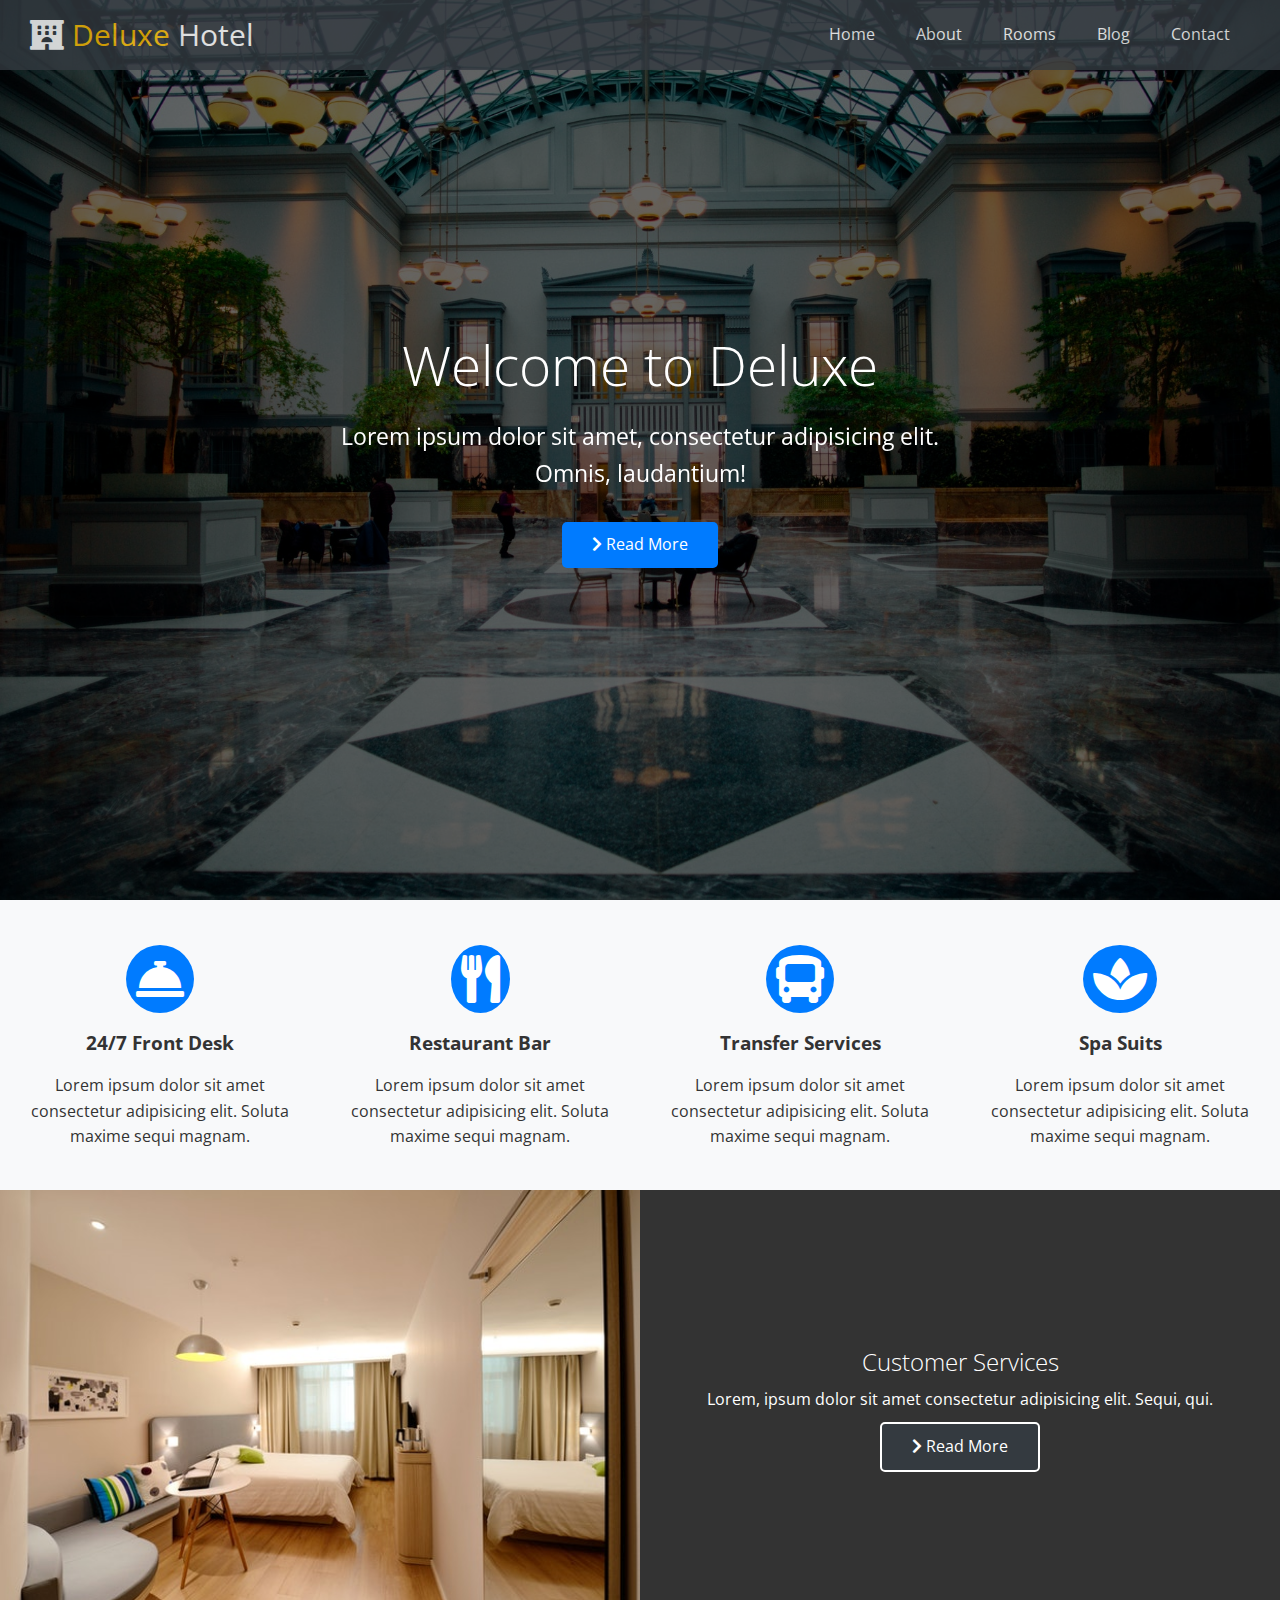
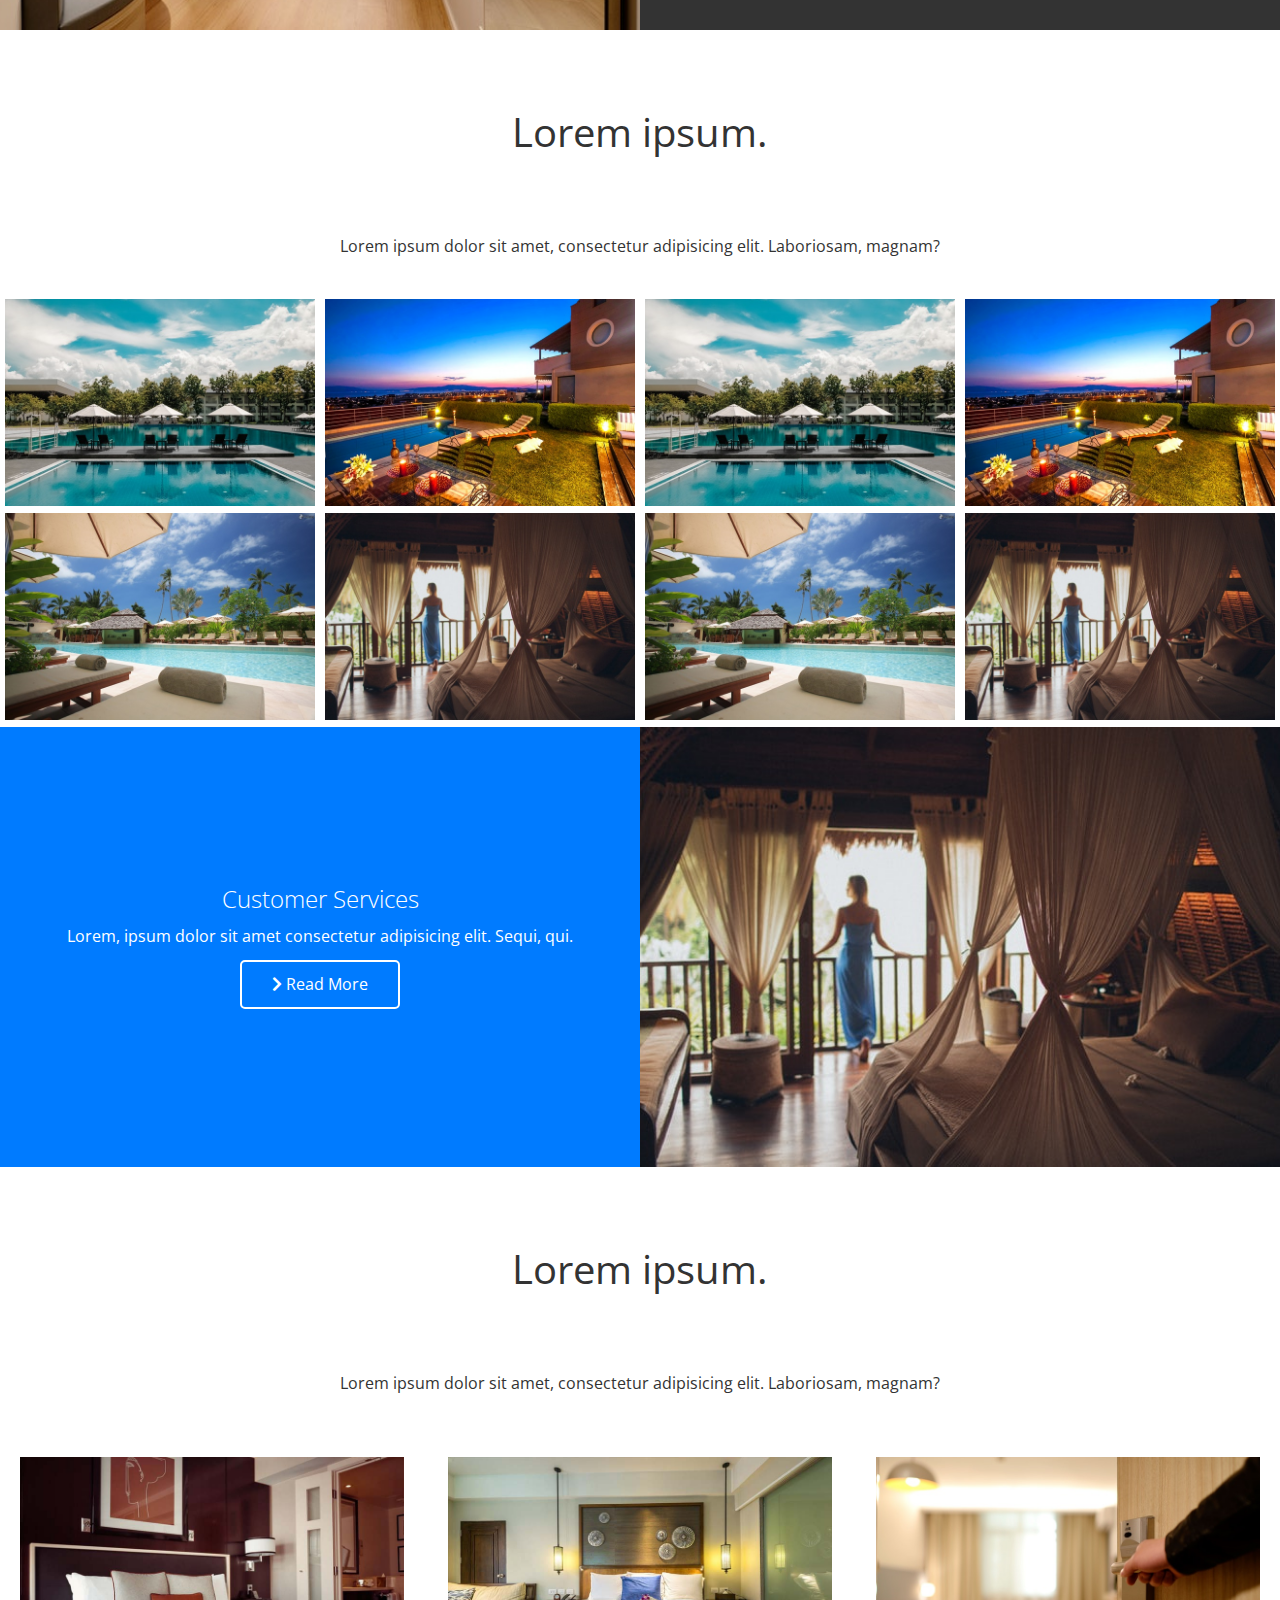
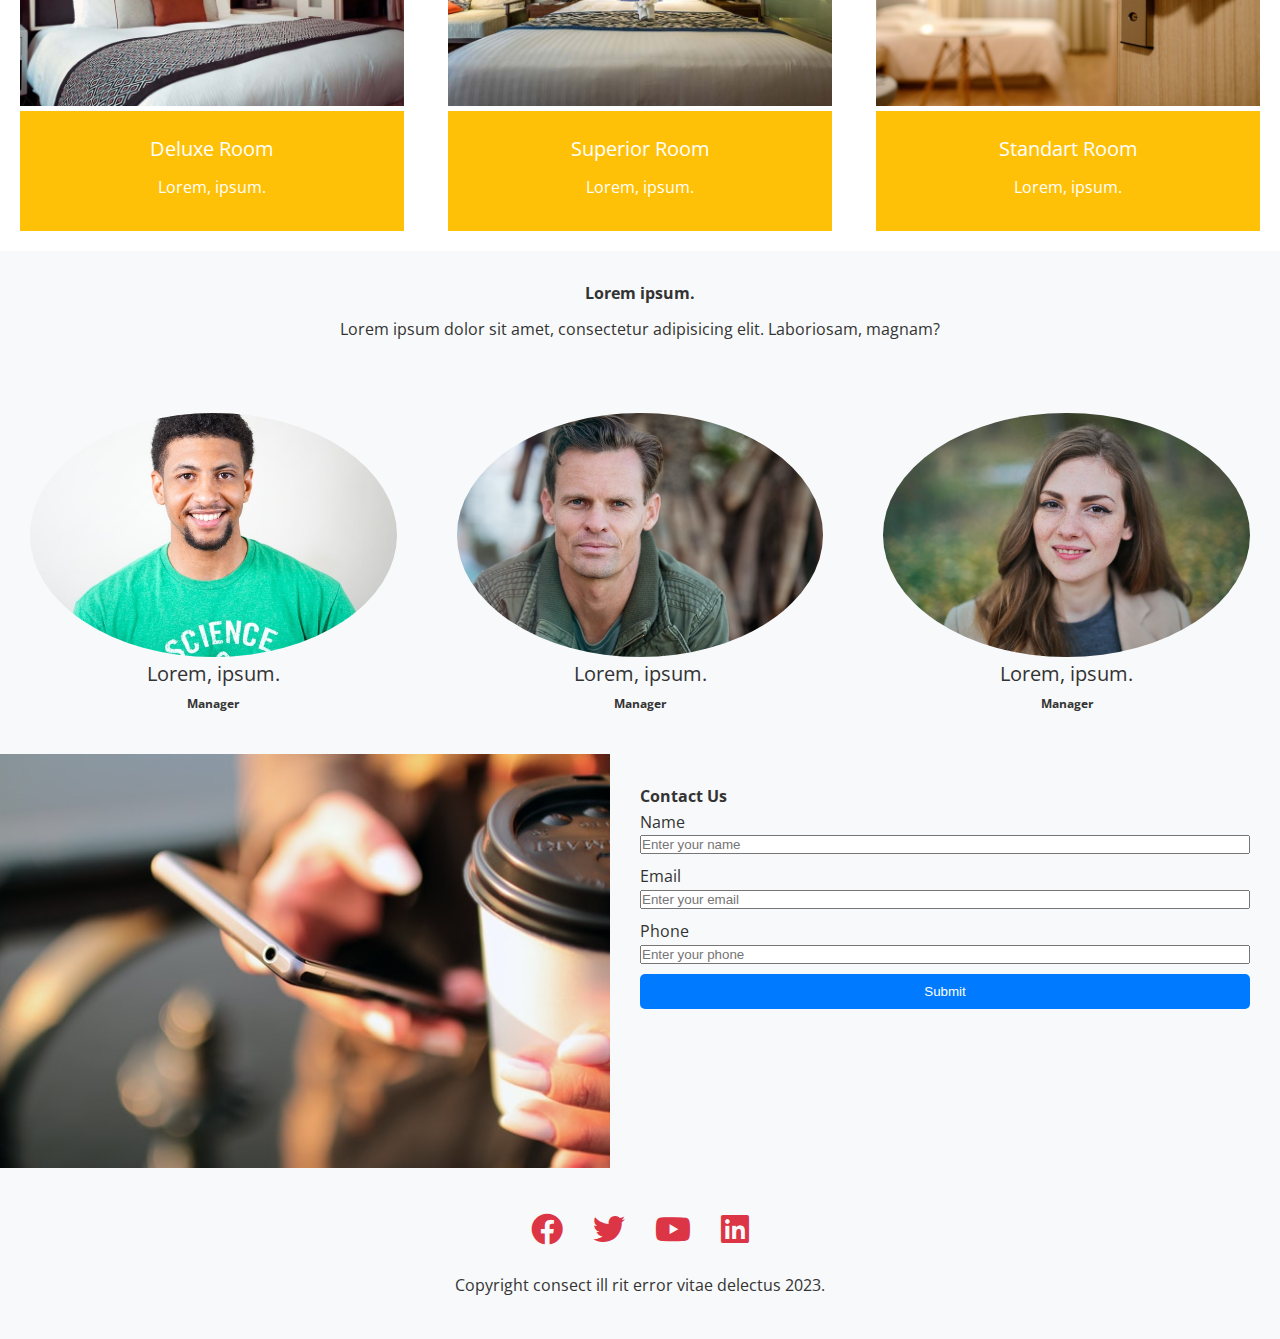
<file: index.html>
<!DOCTYPE html>
<html lang="en">
  <head>
    <meta charset="UTF-8" />
    <meta name="viewport" content="width=device-width, initial-scale=1.0" />
    <title>Document</title>
    <link
      rel="stylesheet"
      href="https://cdnjs.cloudflare.com/ajax/libs/font-awesome/5.13.0/css/all.min.css" />

    <link rel="stylesheet" href="css/style.css" />
    <link rel="stylesheet" href="css/utils.css" />
    <link rel="stylesheet" href="blog.html">
  </head>
  <body>
    <header id="home" class="main-header">
      <div class="navbar">
        <h1 class="brand">
          <i class="fas fa-hotel"></i>
          <span>Deluxe</span> Hotel
        </h1>

        <nav>
          <ul>
               <li><a href="index.html">Home</a></li>
            <li><a href="index.html#about">About</a></li>
            <li><a href="index.html#rooms">Rooms</a></li>
            <li><a href="blog.html">Blog</a></li>
            <li><a href="index.html#contact">Contact</a></li>
          </ul>
        </nav>
      </div>

      <div class="content">
        <h1>Welcome to Deluxe</h1>
        <p>
          Lorem ipsum dolor sit amet, consectetur adipisicing elit. Omnis,
          laudantium!
        </p>
        <a class="btn btn-primary" href="contact">
          <i class="fas fa-chevron-right"></i> Read More</a>
      </div>
    </header>

    <main>
      <!-- services -->
      <section id="services" class="icons bg-light">
        <div class="flex-items">

          <div><i class="fas fa-concierge-bell fa-3x"></i></div>
          <div>
            <h3>24/7 Front Desk</h3>
            <p>
              Lorem ipsum dolor sit amet consectetur adipisicing elit. Soluta
              maxime sequi magnam.
            </p>

          </div>  
</div>
         <div class="flex-items"> <div><i class="fas fa-utensils fa-3x"></i></div>
          <div>
            <h3>Restaurant Bar</h3>
            <p>
              Lorem ipsum dolor sit amet consectetur adipisicing elit. Soluta
              maxime sequi magnam.
            </p>
          </div> </div>

         <div class="flex-items">  <div><i class="fas fa-bus fa-3x"></i></div>
          <div>
            <h3>Transfer Services</h3>
            <p>
              Lorem ipsum dolor sit amet consectetur adipisicing elit. Soluta
              maxime sequi magnam.
            </p>
          </div> </div>

          <div class="flex-items"> <div><i class="fas fa-spa fa-3x"></i></div>
          <div>
            <h3>Spa Suits</h3>
            <p>
              Lorem ipsum dolor sit amet consectetur adipisicing elit. Soluta
              maxime sequi magnam.
            </p>
          </div> </div>

        </div>
      </section>

<!-- about  -->
      <div class="about">
        <div class="img-about"></div>
        <div class="content-about ">
          <h2>Customer Services</h2>
          <p>Lorem, ipsum dolor sit amet consectetur adipisicing elit. Sequi, qui.</p>
     <a class="btn btn-dark" href="contact">
          <i class="fas fa-chevron-right"></i> Read More</a>
        </div>
      </div>
<!-- gallery -->
<section class="gallery">


<div class="gallery-content">
  <h4>Lorem ipsum.</h4>
<p>Lorem ipsum dolor sit amet, consectetur adipisicing elit. Laboriosam, magnam?</p></div>
<div class="gallery-img">
  <div class="row">

    <div class="column">
      <img src="img/1.jpeg" alt="">
      <img src="img/2.jpeg" alt="">
    </div>

   
    <div class="column">
      <img src="img/3.jpeg" alt="">
      <img src="img/4.jpeg" alt="">
    </div>
  
    
    <div class="column">
      <img src="img/1.jpeg" alt="">
      <img src="img/2.jpeg" alt="">
    </div>
   
    <div class="column">
      <img src="img/3.jpeg" alt="">
      <img src="img/4.jpeg" alt="">
    </div>

  </div>
</div>



  
</section>

<!-- about-2 -->
      <div class="about-2">
        <div class="img-about-2"></div>
        <div class="content-about-2 ">
          <h2>Customer Services</h2>
          <p>Lorem, ipsum dolor sit amet consectetur adipisicing elit. Sequi, qui.</p>
     <a class="btn btn-primary" href="contact">
          <i class="fas fa-chevron-right"></i> Read More</a>
        </div>
      </div>

      <div class="gallery-content">
  <h4>Lorem ipsum.</h4>
<p>Lorem ipsum dolor sit amet, consectetur adipisicing elit. Laboriosam, magnam?</p></div>

 
<div class="rooms">

  <div class="deluxe room">
  <img src="img/room1.jpeg" alt="">  
      <div class="room-content"><h4>Deluxe Room</h4><p>Lorem, ipsum.</p></div>
  </div>

  <div class="superior room">
     <img src="img/room2.jpeg" alt=""> 
      <div class="room-content"><h4>Superior Room</h4><p>Lorem, ipsum.</p></div>
    </div>

  <div class="standart room">
      <img src="img/room3.jpeg" alt="">
      <div class="room-content"><h4>Standart Room</h4><p>Lorem, ipsum.</p></div>
  </div>

</div>
    </main>

    <footer>
      <div class="team-header">
<h4>Lorem ipsum.</h4>
<p>Lorem ipsum dolor sit amet, consectetur adipisicing elit. Laboriosam, magnam?</p></div>
 
 <div class="team-member">

  <div class="team-member first">
  <div class="team-member-img"><img src="img/p1.jpeg" alt=""></div>
  <div class="team-member-name"><h4>Lorem, ipsum.</h4><p>Manager</p></div>
</div>

  <div class="team-member second">
  <div class="team-member-img"><img src="img/p2.jpeg" alt=""></div>
  <div class="team-member-name"><h4>Lorem, ipsum.</h4><p>Manager</p></div>
</div>

  <div class="team-member third">
  <div class="team-member-img"><img src="img/p3.jpeg" alt=""></div>
  <div class="team-member-name"><h4>Lorem, ipsum.</h4><p>Manager</p></div>
</div>

</div>
  <div class="contact">
    <div class="contact-img"><img  src="img/contact.jpeg" alt=""></div>
     
  
  <div class="contact-form">
<h4>Contact Us</h4>
<label for="name" >Name</label>
<input type="text"  placeholder="Enter your name">
<label for="name" >Email</label>
<input type="text" placeholder="Enter your email">
<label for="name"  >Phone  </label>
<input type="text" placeholder="Enter your phone  ">
<button class="btn btn-primary">Submit</button>
</div>
 
  
   </footer>
   <footer class="footer-social">
<section class="social">
 <a href="p"><i class="fab fa-facebook fa-2x"></i></a>
 <a href="p"><i class="fab fa-twitter fa-2x"></i></a>
 <a href="p"><i class="fab fa-youtube fa-2x"></i></a>
 <a href="p"><i class="fab fa-linkedin fa-2x"></i></a>
</section>
<p>Copyright consect ill rit error vitae delectus 2023.</p>

 </footer>
 

 
  </body>
</html>
</file>
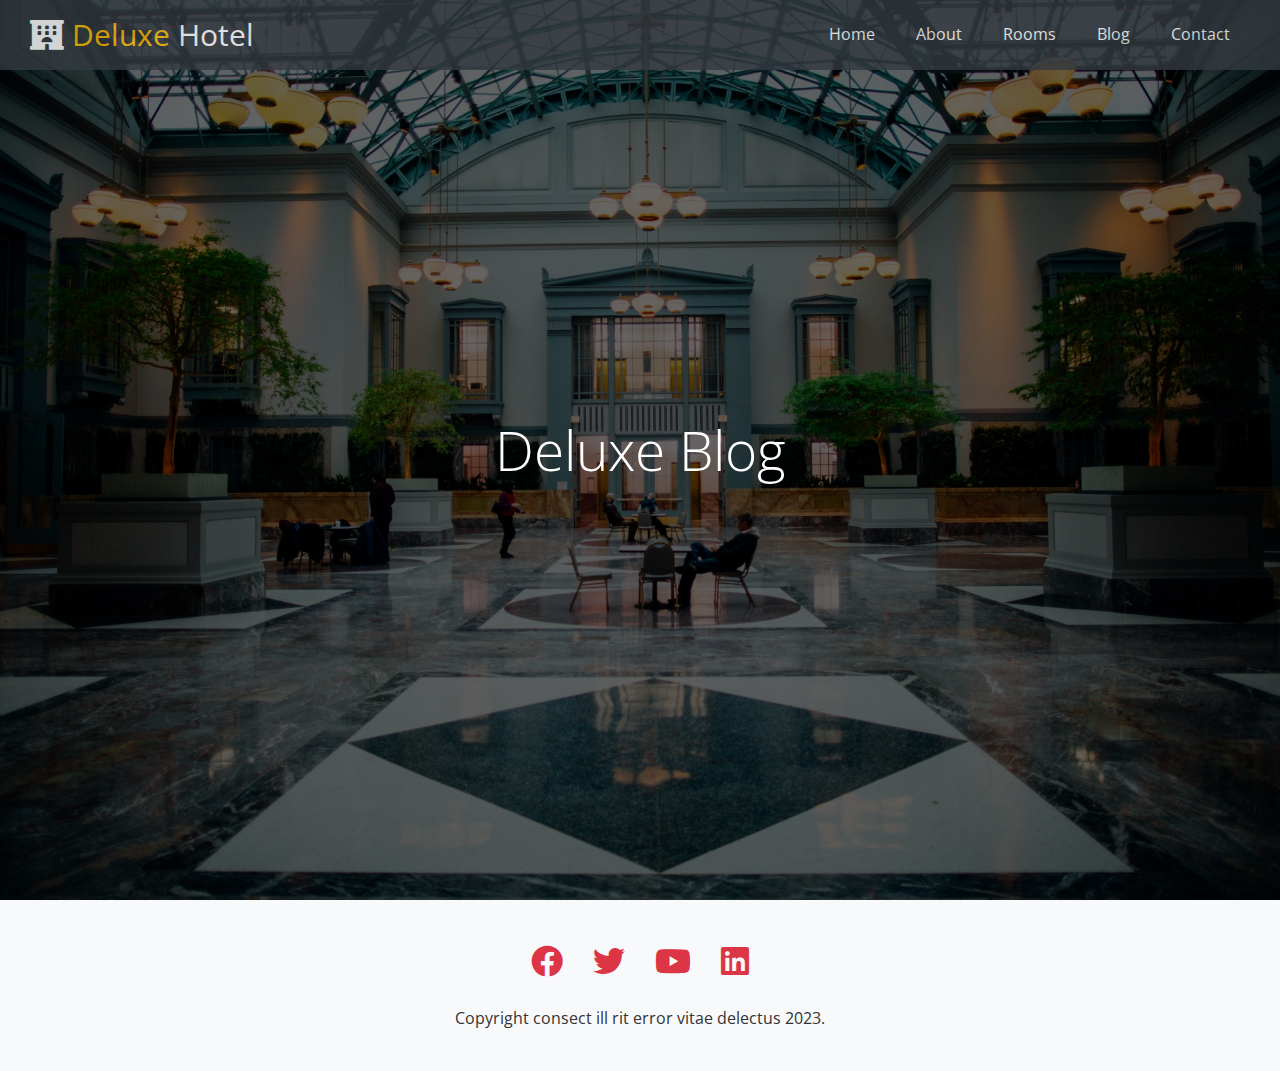
<file: blog.html>
<!DOCTYPE html>
<html lang="en">
  <head>
    <meta charset="UTF-8" />
    <meta name="viewport" content="width=device-width, initial-scale=1.0" />
    <title>Document</title>
    <link
      rel="stylesheet"
      href="https://cdnjs.cloudflare.com/ajax/libs/font-awesome/5.13.0/css/all.min.css" />

    <link rel="stylesheet" href="css/style.css" />
    <link rel="stylesheet" href="css/utils.css" />
  </head>
  <body>
    <header id="home" class="main-header">
      <div class="navbar">
        <h1 class="brand">
          <i class="fas fa-hotel"></i>
          <span>Deluxe</span> Hotel
        </h1>

        <nav>
          <ul>
            <li><a href="index.html">Home</a></li>
            <li><a href="index.html#about">About</a></li>
            <li><a href="index.html#rooms">Rooms</a></li>
            <li><a href="blog.html">Blog</a></li>
            <li><a href="index.html#contact">Contact</a></li>
          </ul>
        </nav>
      </div>

      <div class="content article">
        <h1>Deluxe Blog</h1>
      </div>
    </header>
    <main></main>

    <footer class="footer-social">
      <section class="social">
        <a href="p"><i class="fab fa-facebook fa-2x"></i></a>
        <a href="p"><i class="fab fa-twitter fa-2x"></i></a>
        <a href="p"><i class="fab fa-youtube fa-2x"></i></a>
        <a href="p"><i class="fab fa-linkedin fa-2x"></i></a>
      </section>
      <p>Copyright consect ill rit error vitae delectus 2023.</p>
    </footer>
  </body>
</html>
</file>
<file: css/style.css>
@import url("https://fonts.googleapis.com/css2?family=Lumanosimo&family=Open+Sans:ital,wght@0,300;0,700;1,400&display=swap");

* {
  box-sizing: border-box;
  margin: 0;
  padding: 0;
}
html {
  font-size: 10px;
}

body {
  font-size: 1.6rem;
  font-family: "Open Sans", sans-serif;
  background-color: white;
  color: #333;
  line-height: 1.6;
}

ul {
  list-style: none;
}

a {
  color: #333;
  text-decoration: none;
}

h1,
h2 {
  font-weight: 300;
  line-height: 1.2;
}

p {
  margin: 1rem 0;
}

img {
  width: 100%;
}

.text-center {
  text-align: center;
}

.navbar {
  display: flex;
  justify-content: space-between;
  align-items: center;
  background-color: var(--dark);
  color: white;
  opacity: 0.8;
  position: fixed;
  top: 0;
  width: 100%;
  height: 70px;
  padding: 0 3rem;
}

nav ul {
  display: flex;
}

nav ul li a {
  padding: 1rem 2rem;
  color: white;
  margin: 0.5px;
}
nav ul li a:hover {
  border-bottom: 2px solid var(--warning);
}
.navbar .brand {
  font-weight: 400;
}

.brand {
  font-size: 3rem;
}
.navbar span {
  color: var(--warning);
}

/* header */

.main-header {
  background-image: url("../img/bg-1.jpeg");
  background-repeat: no-repeat;
  background-position: center;
  background-size: cover;
  height: 100vh;
  color: white;
  position: relative;
}
.main-header.blog {
  background-image: url("../img/bg-1.jpeg");
  background-repeat: no-repeat;
  background-position: center;
  background-size: cover;
  height: 30vh;
  color: white;
  position: relative;
}
.main-header::before {
  background-color: rgba(0, 0, 0, 0.6);
  position: absolute;
  top: 0;
  left: 0;
  height: 100%;
  width: 100%;
  content: "";
}
.content {
  height: 100%;
  display: flex;
  flex-direction: column;
  align-items: center;
  justify-content: center;
}
.main-header * {
  z-index: 5;
}

.main-header .content h1 {
  font-size: 5.5rem;
}
.main-header .content p {
  margin: 2rem 0 3rem;
  font-size: 2.3rem;
  max-width: 60rem;
  text-align: center;
}

.flex-items i {
  background-color: var(--primary);
  color: #fff;
  padding: 1rem;
  border-radius: 50%;
  margin-bottom: 1.5rem;
  margin-top: 1.5rem;
}

.icons h3 {
  margin-bottom: 15px;
}
.flex-items {
  flex-wrap: wrap;
  display: flex;
  flex-direction: column;
  margin: 3rem;
}

.about {
  width: 100%;
  height: 44rem;
  display: flex;
  flex-direction: row;
  color: #fff;
}
.img-about {
  background-image: url(../img/about1.jpeg);
  background-position: center;
  background-size: cover;
  background-repeat: no-repeat;
  height: 100%;
  width: 100%;
}
.content-about {
  height: 100%;
  width: 100%;
  color: #fff;
  display: flex;
  flex-direction: column;
  align-items: center;
  justify-content: center;
  background-color: #333;
}
.content-about a {
  border: 2px solid white;
  background-color: var(--dark);
}
.content-about a:hover {
  border: 2px solid white;
  background-color: var(--primary);
}

.about-2 {
  width: 100%;
  height: 44rem;
  display: flex;
  flex-direction: row-reverse;
  color: #fff;
}
.img-about-2 {
  background-image: url(../img/about2.jpeg);
  background-position: center;
  background-size: cover;
  background-repeat: no-repeat;
  height: 100%;
  width: 100%;
}
.content-about-2 {
  height: 100%;
  width: 100%;
  color: #fff;
  display: flex;
  flex-direction: column;
  align-items: center;
  justify-content: center;
  background-color: var(--primary);
}
.content-about-2 a {
  border: 2px solid white;
  background-color: var(--primary);
}
.content-about-2 a:hover {
  border: 2px solid white;
  background-color: var(--dark);
}

.gallery-content {
  display: flex;
  flex-direction: column;
  align-items: center;
  justify-content: center;
  padding: 3rem 0;
  text-align: center;
}

.gallery-content h4 {
  font-size: 4rem;
  margin: 2rem 0;
  font-weight: 400;
  padding: 2rem 2rem 4rem;
}

.gallery-img {
  display: flex;
  flex-wrap: wrap;
  pad: 0.4rem;
}
.row {
  display: flex;
}
.column {
  flex-grow: 25;
  margin: 0 5px;
  cursor: pointer;
}

.column img:hover {
  opacity: 0.6;
}

.rooms {
  display: flex;
  height: 100%;

  flex-direction: row;
  justify-content: space-between;
}

.room {
  width: 30%;

  display: flex;
  flex-direction: column;
  margin: 2rem;
}

.room-content {
  margin-top: 5px;
  height: 12rem;
  background-color: var(--warning);
  text-align: center;
  display: flex;
  flex-direction: column;
  justify-content: center;
  color: #fff;
}
.room-content h4 {
  font-weight: 400;
  font-size: 2rem;
}

.team-header {
  display: flex;
  flex-direction: column;
  align-items: center;
  justify-content: center;
  padding: 3rem 0;
  text-align: center;
  background-color: var(--light);
}
.team-member {
  display: flex;
  background-color: var(--light);
}
.first {
  border-radius: 50%;
  padding: 3rem;
  display: flex;
  flex-direction: column;
}

.second {
  border-radius: 50%;
  padding: 3rem;
  display: flex;
  flex-direction: column;
}

.third {
  padding: 3rem;
  display: flex;
  flex-direction: column;
}
.team-member-img img {
  border-radius: 50%;
}
.team-member-name {
  text-align: center;
  line-height: 2rem;
}
.team-member-name h4 {
  font-weight: 400;
  font-size: 2rem;
}
.team-member-name p {
  font-size: 1.2rem;
  font-weight: bold;
}
.contact {
  display: flex;
  background-color: var(--light);
}
.contact-form {
  width: 100%;
  display: flex;
  flex-direction: column;
  flex: 1;
  padding: 3rem;
}
.contact-img {
  justify-content: center;
  align-items: center;
  flex: 1;
}

.contact-img img {
  height: 100%;
}
.contact-form input {
  margin-bottom: 1rem;
}

.footer-social {
  padding: 3rem;
  background-color: var(--light);
}
.footer-social p {
  text-align: center;
}

.social {
  display: flex;
  justify-content: center;
}

.social a {
  padding: 15px;
  color: var(--danger);
}

/* blog */

.container {
  display: flex;
}

/* mobile */

@media (max-width: 768px) {
  html {
    font-size: 8px;
  }

  .navbar {
    display: flex;
    flex-flow: column wrap;
    justify-content: space-evenly;
    align-items: center;
    background-color: var(--dark);
    color: white;
    opacity: 0.8;
    position: fixed;
    top: 0px;
    width: 100%;
    height: 120px;
    padding: 1rem;
  }
  .icons {
    display: flex;
    text-align: center;
    height: 100%;
    justify-content: center;
    flex-direction: column;
    width: 100%;
  }

  .about {
    width: 100%;
    height: 44rem;
    display: flex;
    flex-direction: column;
    color: #fff;
  }
  .about-2 {
    width: 100%;
    height: 44rem;
    display: flex;
    flex-direction: column;
    color: #fff;
  }

  .row {
    flex-direction: column;
  }

  .room {
    width: auto;
  }

  .rooms {
    flex-direction: column;
  }
  .main-header .content h1 {
    font-size: 5.5rem;
    text-align: center;
  }
  p {
    margin: 1rem 0;
    text-align: center;
  }
}
</file>
<file: css/utils.css>
/* 
    #007bff
    #6c757d
    #28a745
    #dc3545
    #ffc107
    #17a2b8
    #343a40
    #f8f9fa
*/
:root {
  --white: #fff;
  --primary: #007bff;
  --secondary: #6c757d;
  --success: #28a745;
  --danger: #dc3545;
  --warning: #ffc107;
  --info: #17a2b8;
  --dark: #343a40;
  --light: #f8f9fa;
}

/* text-color */
.text-primary {
  color: var(--primary);
}
.text-secondary {
  color: var(--secondary);
}
.text-success {
  color: var(--success);
}
.text-danger {
  color: var(--danger);
}
.text-warning {
  color: var(--warning);
}
.text-info {
  color: var(--info);
}
.text-light {
  color: var(--light);
}
.text-dark {
  color: var(--dark);
}

/* bg-colors */

.bg-primary {
  background-color: var(--primary);
}
.bg-secondary {
  background-color: var(--secondary);
}
.bg-success {
  background-color: var(--success);
}
.bg-info {
  background-color: var(--info);
}
.bg-warning {
  background-color: var(--warning);
}
.bg-danger {
  background-color: var(--danger);
}
.bg-light {
  background-color: var(--light);
}
.bg-dark {
  background-color: var(--dark);
}

/* button */

.btn {
  cursor: pointer;
  display: inline-block;
  padding: 10px 30px;
  border: none;
  border-radius: 5px;
}

.btn:hover {
  opacity: 0.9;
}

.btn-primary {
  background-color: var(--primary);
  color: white;
}
.btn-secondary {
  background-color: var(--secondary);
  color: white;
}
.btn-success {
  background-color: var(--success);
  color: white;
}

.btn-danger {
  background-color: var(--danger);
  color: white;
}

.btn-warning {
  background-color: var(--warning);
  color: white;
}

.btn-dark {
  background-color: var(--dark);
  color: white;
}

.btn-light {
  background-color: var(--light);
  color: white;
}

.btn-outline-primary {
  color: var(--dark);
  border: 1px solid var(--primary);
  background: transparent;
}

.btn-outline-primary:hover {
  color: var(--dark);
  border: 1px solid var(--primary);
  background: var(--primary);
}
.btn-outline-primary:hover {
  color: var(--warning);
  border: 1px solid var(--primary);
  background: var(--primary);
}

/* flex-items  */
.icons {
  display: flex;
  text-align: center;
  height: 100%;
  justify-content: center;
  flex-direction: row;
  flex-wrap: nowrap;
  width: 100%;
}

@media (max-width: 768px) {
  .icons {
    display: flex;
    text-align: center;
    height: 100%;
    justify-content: center;
    flex-direction: column;
    width: 100%;
  }
}
</file>
